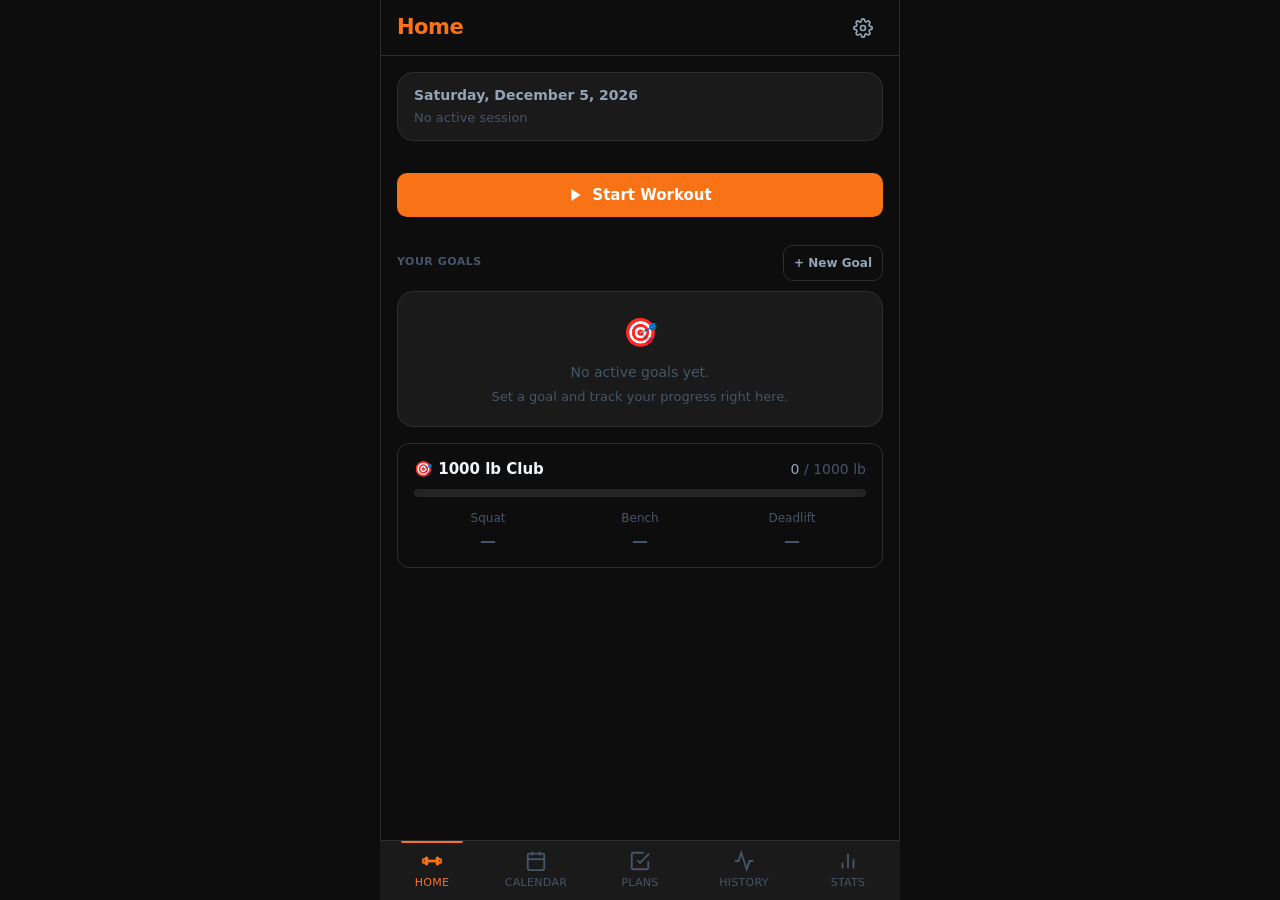
<file: index.html>
<!DOCTYPE html>
<html lang="en">
<head>
  <meta charset="UTF-8">
  <meta name="viewport" content="width=device-width, initial-scale=1.0, viewport-fit=cover">
  <meta name="theme-color" content="#0d0d0d">
  <meta name="mobile-web-app-capable" content="yes">
  <meta name="apple-mobile-web-app-capable" content="yes">
  <meta name="apple-mobile-web-app-status-bar-style" content="black-translucent">
  <meta name="apple-mobile-web-app-title" content="WorkTrack">
  <meta name="description" content="Workout tracking app — log sessions, follow plans, track progress">
  <link rel="manifest" href="manifest.json">
  <title>WorkTrack</title>
  <link rel="stylesheet" href="css/main.css">
</head>
<body>

  <!-- ═══════════════════════════════════════════════════════
       App Shell
  ════════════════════════════════════════════════════════ -->
  <div id="app">

    <!-- Header -->
    <header id="app-header">
      <div class="header-inner">
        <h1 class="app-title">WorkTrack</h1>
        <div class="header-actions">
          <!-- Active plan indicator -->
          <span id="plan-indicator" class="header-badge hidden"></span>
          <!-- Settings button -->
          <button id="settings-btn" class="icon-btn" aria-label="Settings">
            <svg width="20" height="20" viewBox="0 0 24 24" fill="none" stroke="currentColor" stroke-width="2">
              <circle cx="12" cy="12" r="3"/>
              <path d="M19.4 15a1.65 1.65 0 00.33 1.82l.06.06a2 2 0 010 2.83 2 2 0 01-2.83 0l-.06-.06a1.65 1.65 0 00-1.82-.33 1.65 1.65 0 00-1 1.51V21a2 2 0 01-4 0v-.09A1.65 1.65 0 009 19.4a1.65 1.65 0 00-1.82.33l-.06.06a2 2 0 01-2.83-2.83l.06-.06A1.65 1.65 0 004.68 15a1.65 1.65 0 00-1.51-1H3a2 2 0 010-4h.09A1.65 1.65 0 004.6 9a1.65 1.65 0 00-.33-1.82l-.06-.06a2 2 0 012.83-2.83l.06.06A1.65 1.65 0 009 4.68a1.65 1.65 0 001-1.51V3a2 2 0 014 0v.09a1.65 1.65 0 001 1.51 1.65 1.65 0 001.82-.33l.06-.06a2 2 0 012.83 2.83l-.06.06A1.65 1.65 0 0019.4 9a1.65 1.65 0 001.51 1H21a2 2 0 010 4h-.09a1.65 1.65 0 00-1.51 1z"/>
            </svg>
          </button>
        </div>
      </div>
    </header>

    <!-- Main view container — components render here -->
    <main id="view-container" role="main" aria-live="polite"></main>

    <!-- Bottom navigation -->
    <nav id="bottom-nav" role="navigation" aria-label="Main navigation">

      <a href="#log" class="nav-item" data-view="log" aria-label="Log workout" aria-current="page">
        <svg class="nav-icon" viewBox="0 0 24 24" fill="none" stroke="currentColor" stroke-width="2">
          <!-- Dumbbell icon -->
          <rect x="2" y="10" width="4" height="4" rx="1"/>
          <rect x="18" y="10" width="4" height="4" rx="1"/>
          <line x1="6" y1="12" x2="18" y2="12" stroke-width="3"/>
          <rect x="5" y="8" width="2" height="8" rx="1"/>
          <rect x="17" y="8" width="2" height="8" rx="1"/>
        </svg>
        <span class="nav-label">Home</span>
      </a>

      <a href="#calendar" class="nav-item" data-view="calendar" aria-label="Calendar" aria-current="false">
        <svg class="nav-icon" viewBox="0 0 24 24" fill="none" stroke="currentColor" stroke-width="2">
          <rect x="3" y="4" width="18" height="18" rx="2" ry="2"/>
          <line x1="16" y1="2" x2="16" y2="6"/>
          <line x1="8"  y1="2" x2="8"  y2="6"/>
          <line x1="3"  y1="10" x2="21" y2="10"/>
        </svg>
        <span class="nav-label">Calendar</span>
      </a>

      <a href="#plans" class="nav-item" data-view="plans" aria-label="Plans" aria-current="false">
        <svg class="nav-icon" viewBox="0 0 24 24" fill="none" stroke="currentColor" stroke-width="2">
          <path d="M9 11l3 3L22 4"/>
          <path d="M21 12v7a2 2 0 01-2 2H5a2 2 0 01-2-2V5a2 2 0 012-2h11"/>
        </svg>
        <span class="nav-label">Plans</span>
      </a>

      <a href="#history" class="nav-item" data-view="history" aria-label="History" aria-current="false">
        <svg class="nav-icon" viewBox="0 0 24 24" fill="none" stroke="currentColor" stroke-width="2">
          <polyline points="22 12 18 12 15 21 9 3 6 12 2 12"/>
        </svg>
        <span class="nav-label">History</span>
      </a>

      <a href="#stats" class="nav-item" data-view="stats" aria-label="Stats" aria-current="false">
        <svg class="nav-icon" viewBox="0 0 24 24" fill="none" stroke="currentColor" stroke-width="2">
          <line x1="18" y1="20" x2="18" y2="10"/>
          <line x1="12" y1="20" x2="12" y2="4"/>
          <line x1="6"  y1="20" x2="6"  y2="14"/>
        </svg>
        <span class="nav-label">Stats</span>
      </a>

    </nav>

  </div><!-- /#app -->


  <!-- ═══════════════════════════════════════════════════════
       Rest Timer Bar (fixed, shared across views)
  ════════════════════════════════════════════════════════ -->
  <div class="rest-timer-bar hidden" id="rest-timer-bar">
    <div>
      <div style="font-size:0.6875rem;font-weight:700;text-transform:uppercase;letter-spacing:0.5px;color:var(--text-muted);">Rest</div>
      <div class="rest-timer-display" id="rest-display">1:30</div>
    </div>
    <div class="rest-timer-progress">
      <div class="rest-timer-fill" id="rest-fill" style="width:100%"></div>
    </div>
    <button class="btn btn-sm btn-secondary" id="skip-rest-btn">Skip</button>
  </div>


  <!-- ═══════════════════════════════════════════════════════
       Toast notifications
  ════════════════════════════════════════════════════════ -->
  <div id="toast-container" aria-live="polite" aria-atomic="true"></div>


  <!-- ═══════════════════════════════════════════════════════
       Modal (bottom sheet on mobile)
  ════════════════════════════════════════════════════════ -->
  <div id="modal-overlay" class="hidden" role="dialog" aria-modal="true">
    <div id="modal-container" class="hidden"></div>
  </div>


  <!-- ═══════════════════════════════════════════════════════
       Settings Drawer
  ════════════════════════════════════════════════════════ -->
  <div id="drawer-backdrop" class="drawer-backdrop hidden"></div>

  <aside id="settings-drawer" class="drawer hidden" role="complementary" aria-label="Settings">
    <div class="drawer-header">
      <h2>Settings</h2>
      <button class="icon-btn" id="close-settings-btn" aria-label="Close settings">✕</button>
    </div>
    <div class="drawer-content">

      <!-- ── About Me ──────────────────────────────────── -->
      <section class="settings-section" id="about-me-section">
        <h3>About Me</h3>

        <!-- Height -->
        <div style="margin-bottom:16px;">
          <div style="display:flex;justify-content:space-between;align-items:center;margin-bottom:8px;">
            <span class="settings-hint" style="margin:0;">Height</span>
            <div class="toggle-group" style="gap:4px;">
              <button class="toggle-btn active" data-height-unit="imperial">ft / in</button>
              <button class="toggle-btn"        data-height-unit="metric">cm</button>
            </div>
          </div>
          <div id="height-imperial-row" style="display:flex;align-items:center;gap:8px;">
            <input class="form-input" type="number" id="profile-height-ft"
              min="3" max="8" step="1" inputmode="numeric" placeholder="5"
              style="width:64px;">
            <span class="settings-hint" style="margin:0;">ft</span>
            <input class="form-input" type="number" id="profile-height-in"
              min="0" max="11" step="1" inputmode="numeric" placeholder="10"
              style="width:64px;">
            <span class="settings-hint" style="margin:0;">in</span>
          </div>
          <div id="height-metric-row" style="display:none;align-items:center;gap:8px;">
            <input class="form-input" type="number" id="profile-height-cm"
              min="100" max="250" step="1" inputmode="numeric" placeholder="178"
              style="width:90px;">
            <span class="settings-hint" style="margin:0;">cm</span>
          </div>
        </div>

        <!-- Current Injuries -->
        <div>
          <p class="settings-hint" style="margin-bottom:8px;">
            Current Injuries — tap a muscle to mark it injured and block it from your workouts
          </p>
          <div id="profile-injuries" class="injury-checkbox-grid">
            <!-- populated dynamically on drawer open -->
          </div>
        </div>
      </section>

      <section class="settings-section">
        <h3>Theme</h3>
        <div class="toggle-group">
          <button class="toggle-btn active" data-theme-toggle="dark">Dark</button>
          <button class="toggle-btn" data-theme-toggle="light">Light</button>
        </div>
      </section>

      <section class="settings-section">
        <h3>Weight Unit</h3>
        <div class="toggle-group">
          <button class="toggle-btn active" data-unit="lbs">lbs</button>
          <button class="toggle-btn" data-unit="kg">kg</button>
        </div>
      </section>

      <section class="settings-section">
        <h3>Week Start</h3>
        <div class="toggle-group">
          <button class="toggle-btn" data-weekstart="0">Sunday</button>
          <button class="toggle-btn active" data-weekstart="1">Monday</button>
        </div>
      </section>

      <section class="settings-section">
        <h3>Default Rest Timer</h3>
        <div style="display:flex;gap:8px;flex-wrap:wrap;">
          <button class="toggle-btn" data-rest="45">45s</button>
          <button class="toggle-btn active" data-rest="90">90s</button>
          <button class="toggle-btn" data-rest="120">2min</button>
          <button class="toggle-btn" data-rest="180">3min</button>
          <button class="toggle-btn" data-rest="300">5min</button>
        </div>
        <p class="settings-hint" style="margin-top:6px;">Plans override this with their own recommended rest times.</p>
      </section>

      <!-- ── My Exercises ─────────────────────────────────── -->
      <section class="settings-section">
        <h3>My Exercises</h3>
        <p class="settings-hint" style="margin-bottom:10px;">Custom exercises you've created. Built-in exercises cannot be removed.</p>
        <div id="custom-exercises-list">
          <!-- populated dynamically on drawer open -->
        </div>
        <button class="btn btn-secondary btn-sm" id="add-custom-ex-settings-btn" style="margin-top:10px;">
          + Add Exercise
        </button>
      </section>

      <section class="settings-section">
        <h3>Data</h3>
        <p class="settings-hint" id="storage-usage">Loading…</p>
        <div style="display:flex;gap:8px;flex-wrap:wrap;">
          <button class="btn btn-danger btn-sm" id="clear-data-btn">Clear All Data</button>
        </div>
      </section>

      <section class="settings-section">
        <h3>About</h3>
        <p class="settings-hint">WorkTrack v0.1.0 — All data stored locally on this device. Export from History to back up.</p>
      </section>

    </div>
  </aside>


  <!-- ═══════════════════════════════════════════════════════
       Scripts — load order matters (see CLAUDE.md)
  ════════════════════════════════════════════════════════ -->
  <script src="js/storage.js" defer></script>
  <script src="js/data/exercises.js" defer></script>
  <script src="js/data/workout-plans.js" defer></script>
  <script src="js/components/drag-drop.js" defer></script>
  <script src="js/components/muscle-status.js" defer></script>
  <script src="js/components/workout-logger.js" defer></script>
  <script src="js/components/calendar.js" defer></script>
  <script src="js/components/plan-builder.js" defer></script>
  <script src="js/components/history.js" defer></script>
  <script src="js/components/goals.js" defer></script>
  <script src="js/components/stats.js" defer></script>
  <script src="js/app.js" defer></script>

</body>
</html>
</file>
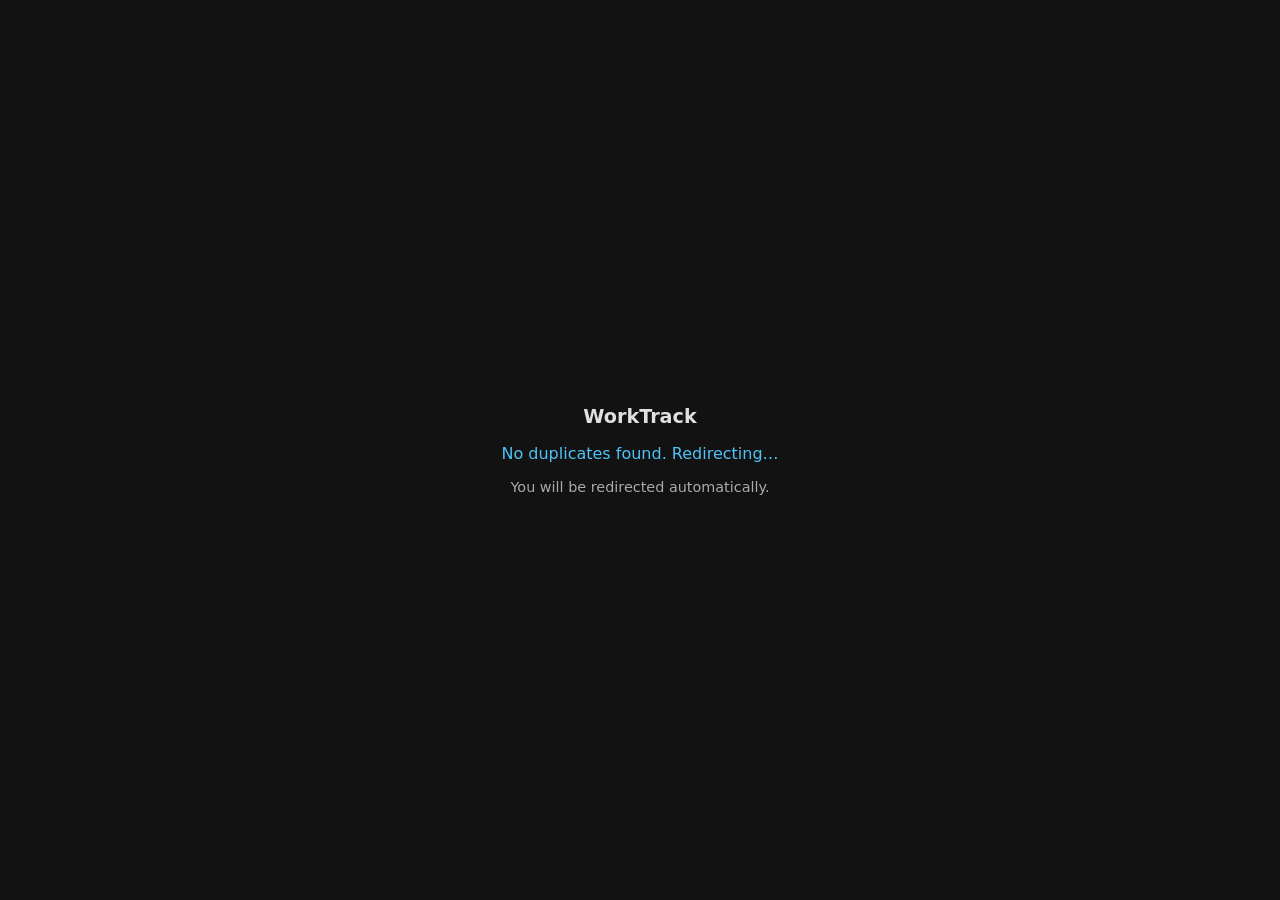
<file: cleanup-exercises.html>
<!DOCTYPE html>
<html lang="en">
<head>
  <meta charset="UTF-8">
  <meta name="viewport" content="width=device-width, initial-scale=1.0">
  <title>Cleaning up exercises…</title>
  <style>
    body {
      background: #121212;
      color: #e0e0e0;
      font-family: system-ui, sans-serif;
      display: flex;
      flex-direction: column;
      align-items: center;
      justify-content: center;
      min-height: 100vh;
      margin: 0;
      gap: 16px;
    }
    h2 { margin: 0; font-size: 1.2rem; }
    p  { margin: 0; color: #aaa; font-size: 0.9rem; text-align: center; }
    .status { font-size: 1rem; color: #4fc3f7; }
  </style>
</head>
<body>
  <h2>WorkTrack</h2>
  <p class="status" id="msg">Cleaning up duplicate exercises…</p>
  <p>You will be redirected automatically.</p>

  <script>
  (function () {
    const KEY = 'wt_customExercises';
    let exercises = [];
    try { exercises = JSON.parse(localStorage.getItem(KEY) || '[]'); } catch (e) {}

    const before = exercises.length;

    // Remove any "Forearm Roll" variants that aren't exactly "Forearm Rolls"
    // then deduplicate remaining by normalised name
    const PREFER = { 'forearm roll': 'Forearm Rolls' }; // rename singular → plural

    // First pass: rename unwanted variants to the preferred name
    for (const ex of exercises) {
      const norm = ex.name.trim().toLowerCase();
      if (PREFER[norm]) ex.name = PREFER[norm];
    }

    // Second pass: deduplicate by normalised name, keeping first occurrence
    const seen = new Map();
    const deduped = [];
    for (const ex of exercises) {
      const key = ex.name.trim().toLowerCase();
      if (!seen.has(key)) {
        seen.set(key, true);
        deduped.push(ex);
      }
    }

    const removed = before - deduped.length;
    localStorage.setItem(KEY, JSON.stringify(deduped));

    const msg = document.getElementById('msg');
    msg.textContent = removed > 0
      ? `Removed ${removed} duplicate exercise${removed > 1 ? 's' : ''}. Redirecting…`
      : `No duplicates found. Redirecting…`;

    setTimeout(() => { window.location.href = './index.html'; }, 1800);
  })();
  </script>
</body>
</html>
</file>
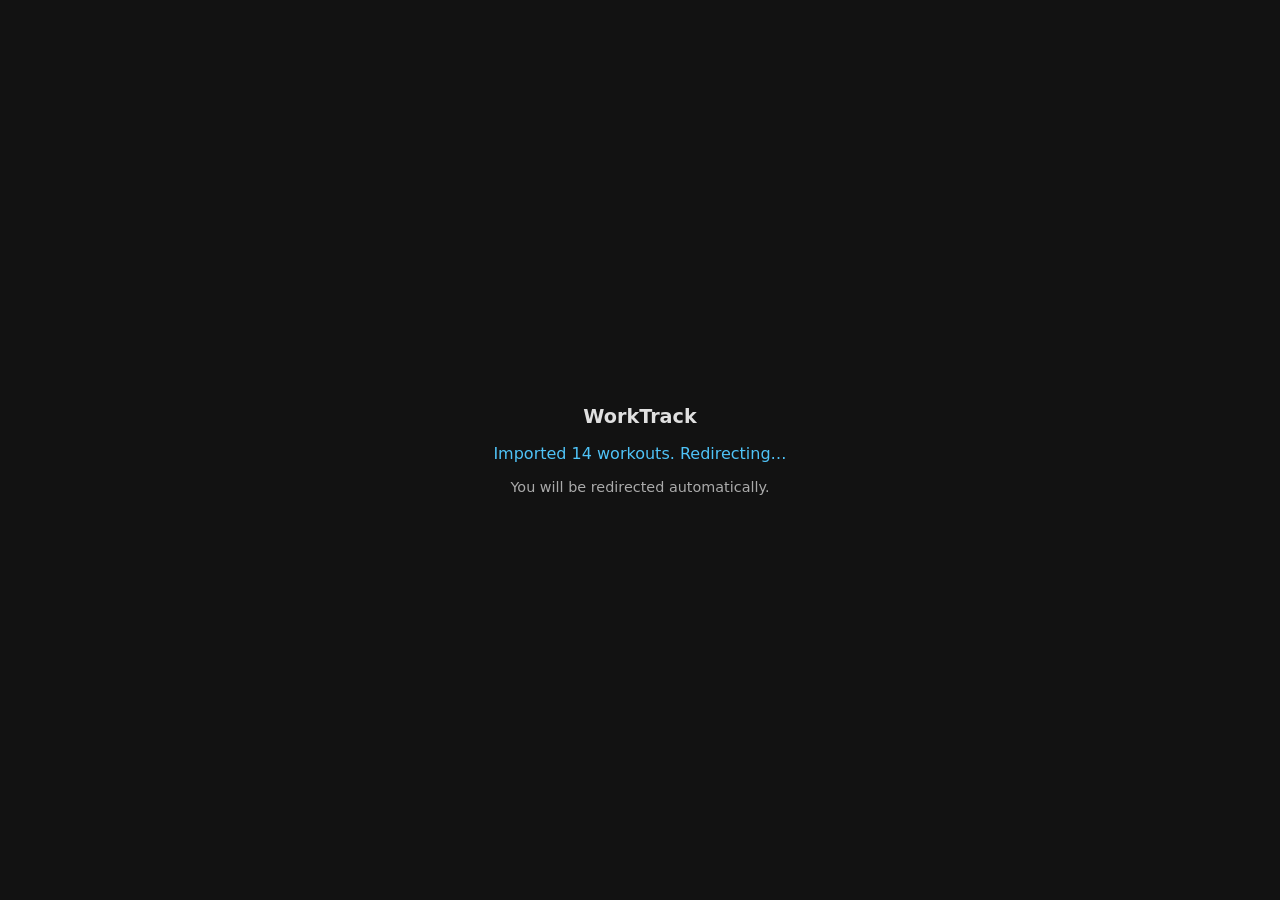
<file: import-workouts.html>
<!DOCTYPE html>
<html lang="en">
<head>
  <meta charset="UTF-8">
  <meta name="viewport" content="width=device-width, initial-scale=1.0">
  <title>Importing Workouts…</title>
  <style>
    body {
      background: #121212;
      color: #e0e0e0;
      font-family: system-ui, sans-serif;
      display: flex;
      flex-direction: column;
      align-items: center;
      justify-content: center;
      min-height: 100vh;
      margin: 0;
      gap: 16px;
    }
    h2 { margin: 0; font-size: 1.2rem; }
    p  { margin: 0; color: #aaa; font-size: 0.9rem; text-align: center; }
    .status { font-size: 1rem; color: #4fc3f7; }
  </style>
</head>
<body>
  <h2>WorkTrack</h2>
  <p class="status" id="msg">Importing workout history…</p>
  <p>You will be redirected automatically.</p>

  <script>
  (function () {
    // ── helpers ──────────────────────────────────────────────────────────
    function uuid() {
      return 'xxxxxxxx-xxxx-4xxx-yxxx-xxxxxxxxxxxx'.replace(/[xy]/g, c => {
        const r = Math.random() * 16 | 0;
        return (c === 'x' ? r : (r & 0x3 | 0x8)).toString(16);
      });
    }

    function makeSets(count, reps, weight) {
      return Array.from({ length: count }, (_, i) => ({
        setNumber: i + 1,
        reps,
        weight,
        notes: '',
        done: true,
      }));
    }

    function makeExercise(id, name, muscleGroups, isBodyweight, sets) {
      return { id, name, muscleGroups, isBodyweight, sets };
    }

    // ── historical sessions parsed from 2026 Workouts - 5x5.pdf ─────────
    const SESSIONS = [
      {
        date: '2026-03-07', startTime: '07:00', endTime: '08:00', notes: '',
        exercises: [
          makeExercise('ex_squat',       'Squat',                ['quads','hamstrings','glutes'],          false, makeSets(5,5,70)),
          makeExercise('ex_ohp',         'Overhead Press (OHP)', ['shoulders','front-delts','triceps'],    false, makeSets(5,5,65)),
          makeExercise('ex_deadlift',    'Deadlift',             ['back','hamstrings','glutes','traps'],   false, makeSets(5,5,65)),
        ],
      },
      {
        date: '2026-03-09', startTime: '07:00', endTime: '08:00', notes: '',
        exercises: [
          makeExercise('ex_squat',       'Squat',       ['quads','hamstrings','glutes'],        false, makeSets(5,5,75)),
          makeExercise('ex_barbell_row', 'Barbell Row', ['back','lats','biceps'],               false, makeSets(5,5,65)),
          makeExercise('ex_bench_press', 'Bench Press', ['chest','front-delts','triceps'],      false, makeSets(5,5,135)),
        ],
      },
      {
        date: '2026-03-13', startTime: '07:00', endTime: '08:00', notes: '',
        exercises: [
          makeExercise('ex_squat',        'Squat',                ['quads','hamstrings','glutes'],          false, makeSets(5,5,80)),
          makeExercise('ex_ohp',          'Overhead Press (OHP)', ['shoulders','front-delts','triceps'],    false, makeSets(5,5,70)),
          makeExercise('ex_deadlift',     'Deadlift',             ['back','hamstrings','glutes','traps'],   false, makeSets(5,5,70)),
          makeExercise('ex_barbell_curl', 'Barbell Curl',         ['biceps'],                              false, makeSets(3,10,50)),
        ],
      },
      {
        date: '2026-03-15', startTime: '07:00', endTime: '08:00', notes: '',
        exercises: [
          makeExercise('ex_squat',       'Squat',       ['quads','hamstrings','glutes'],        false, makeSets(5,5,85)),
          makeExercise('ex_barbell_row', 'Barbell Row', ['back','lats','biceps'],               false, makeSets(5,5,70)),
          makeExercise('ex_bench_press', 'Bench Press', ['chest','front-delts','triceps'],      false, makeSets(5,5,140)),
        ],
      },
      {
        date: '2026-03-17', startTime: '07:00', endTime: '08:00', notes: '',
        exercises: [
          makeExercise('ex_squat',    'Squat',                ['quads','hamstrings','glutes'],          false, makeSets(5,5,100)),
          makeExercise('ex_ohp',      'Overhead Press (OHP)', ['shoulders','front-delts','triceps'],    false, makeSets(5,5,75)),
          makeExercise('ex_deadlift', 'Deadlift',             ['back','hamstrings','glutes','traps'],   false, makeSets(5,5,100)),
        ],
      },
      {
        date: '2026-03-19', startTime: '07:00', endTime: '08:00', notes: '',
        exercises: [
          makeExercise('ex_squat',       'Squat',       ['quads','hamstrings','glutes'],        false, makeSets(5,5,110)),
          makeExercise('ex_barbell_row', 'Barbell Row', ['back','lats','biceps'],               false, makeSets(5,5,80)),
          makeExercise('ex_bench_press', 'Bench Press', ['chest','front-delts','triceps'],      false, makeSets(5,5,150)),
        ],
      },
      {
        date: '2026-03-21', startTime: '07:00', endTime: '08:00',
        notes: 'Lower back uncomfortable after golf the day before.',
        exercises: [
          makeExercise('ex_squat',    'Squat',                ['quads','hamstrings','glutes'],          false, makeSets(5,5,115)),
          makeExercise('ex_ohp',      'Overhead Press (OHP)', ['shoulders','front-delts','triceps'],    false, makeSets(5,5,80)),
          makeExercise('ex_deadlift', 'Deadlift',             ['back','hamstrings','glutes','traps'],   false, makeSets(5,5,115)),
        ],
      },
      {
        date: '2026-03-23', startTime: '07:00', endTime: '08:00', notes: '',
        exercises: [
          makeExercise('ex_squat',       'Squat',       ['quads','hamstrings','glutes'],        false, makeSets(5,5,120)),
          makeExercise('ex_barbell_row', 'Barbell Row', ['back','lats','biceps'],               false, makeSets(5,5,90)),
          makeExercise('ex_bench_press', 'Bench Press', ['chest','front-delts','triceps'],      false, makeSets(5,5,155)),
        ],
      },
      {
        date: '2026-03-30', startTime: '07:00', endTime: '08:00', notes: '',
        exercises: [
          makeExercise('ex_squat',    'Squat',                ['quads','hamstrings','glutes'],          false, makeSets(5,5,125)),
          makeExercise('ex_ohp',      'Overhead Press (OHP)', ['shoulders','front-delts','triceps'],    false, makeSets(5,5,85)),
          makeExercise('ex_deadlift', 'Deadlift',             ['back','hamstrings','glutes','traps'],   false, makeSets(5,5,115)),
        ],
      },
      {
        date: '2026-04-01', startTime: '07:00', endTime: '08:00', notes: '',
        exercises: [
          makeExercise('ex_squat',       'Squat',       ['quads','hamstrings','glutes'],        false, makeSets(5,5,130)),
          makeExercise('ex_barbell_row', 'Barbell Row', ['back','lats','biceps'],               false, makeSets(5,5,95)),
          makeExercise('ex_bench_press', 'Bench Press', ['chest','front-delts','triceps'],      false, makeSets(5,5,160)),
        ],
      },
      {
        date: '2026-04-07', startTime: '07:00', endTime: '08:00',
        notes: 'Knee issues from hiking.',
        exercises: [
          makeExercise('ex_squat',    'Squat',                ['quads','hamstrings','glutes'],          false, makeSets(5,5,135)),
          makeExercise('ex_ohp',      'Overhead Press (OHP)', ['shoulders','front-delts','triceps'],    false, makeSets(5,5,90)),
          makeExercise('ex_deadlift', 'Deadlift',             ['back','hamstrings','glutes','traps'],   false, makeSets(5,5,120)),
        ],
      },
      {
        date: '2026-04-12', startTime: '07:00', endTime: '08:00', notes: '',
        exercises: [
          makeExercise('ex_squat',       'Squat',       ['quads','hamstrings','glutes'],        false, makeSets(5,5,135)),
          makeExercise('ex_barbell_row', 'Barbell Row', ['back','lats','biceps'],               false, makeSets(5,5,100)),
          makeExercise('ex_bench_press', 'Bench Press', ['chest','front-delts','triceps'],      false, makeSets(5,5,165)),
        ],
      },
      {
        date: '2026-04-14', startTime: '07:00', endTime: '08:00',
        notes: 'Knee issue still.',
        exercises: [
          makeExercise('ex_squat',    'Squat',                ['quads','hamstrings','glutes'],          false, makeSets(5,5,135)),
          makeExercise('ex_ohp',      'Overhead Press (OHP)', ['shoulders','front-delts','triceps'],    false, makeSets(5,5,95)),
          makeExercise('ex_deadlift', 'Deadlift',             ['back','hamstrings','glutes','traps'],   false, makeSets(5,5,120)),
        ],
      },
      {
        date: '2026-04-19', startTime: '07:00', endTime: '08:00', notes: '',
        exercises: [
          makeExercise('ex_ohp',          'Overhead Press (OHP)', ['shoulders','front-delts','triceps'],  false, makeSets(3,10,75)),
          makeExercise('ex_shrug',        'Barbell Shrug',        ['traps'],                              false, [
            { setNumber: 1, reps: 10, weight: 35, notes: '', done: true },
            { setNumber: 2, reps: 10, weight: 40, notes: '', done: true },
            { setNumber: 3, reps: 10, weight: 45, notes: '', done: true },
          ]),
          makeExercise('ex_upright_row',  'Upright Row',          ['shoulders','traps'],                  false, makeSets(3,10,75)),
          makeExercise('ex_bench_press',  'Bench Press',          ['chest','front-delts','triceps'],      false, makeSets(3,10,135)),
          makeExercise('ex_incline_bench','Incline Bench Press',  ['chest','front-delts','triceps'],      false, makeSets(3,10,90)),
          makeExercise('ex_db_fly',       'Dumbbell Fly',         ['chest'],                              false, makeSets(3,10,30)),
        ],
      },
    ];

    // ── write to localStorage ─────────────────────────────────────────────
    const KEY_LOGS = 'wt_workoutLogs';
    const KEY_SETTINGS = 'wt_settings';

    // load existing logs to avoid duplicates
    let existing = [];
    try { existing = JSON.parse(localStorage.getItem(KEY_LOGS) || '[]'); } catch (e) {}

    const existingDates = new Set(existing.map(w => w.date));
    let imported = 0;
    let skipped = 0;

    for (const s of SESSIONS) {
      if (existingDates.has(s.date)) {
        skipped++;
        continue;
      }
      existing.push({
        id: uuid(),
        date: s.date,
        startTime: s.startTime,
        endTime: s.endTime,
        exercises: s.exercises,
        notes: s.notes,
        planRef: null,
      });
      imported++;
    }

    // sort ascending
    existing.sort((a, b) => a.date.localeCompare(b.date));
    localStorage.setItem(KEY_LOGS, JSON.stringify(existing));

    // ── update PRs in wt_records ──────────────────────────────────────────
    // Shape: { [exerciseId]: { exerciseId, exerciseName, maxWeight, reps, date, logId } }
    const KEY_RECORDS = 'wt_records';
    let records = {};
    try { records = JSON.parse(localStorage.getItem(KEY_RECORDS) || '{}'); } catch (e) {}

    for (const s of SESSIONS) {
      for (const ex of s.exercises) {
        for (const set of ex.sets) {
          if (set.weight == null || !set.reps) continue;
          const existing = records[ex.id];
          if (!existing || set.weight > existing.maxWeight) {
            records[ex.id] = {
              exerciseId:   ex.id,
              exerciseName: ex.name,
              maxWeight:    set.weight,
              reps:         set.reps,
              date:         s.date,
              logId:        null,
            };
          }
        }
      }
    }

    // Known actual 1RM: bench press max was 200 lb
    if (!records['ex_bench_press'] || records['ex_bench_press'].maxWeight < 200) {
      records['ex_bench_press'] = {
        exerciseId: 'ex_bench_press', exerciseName: 'Bench Press',
        maxWeight: 200, reps: 1, date: '2026-04-19', logId: null,
      };
    }

    localStorage.setItem(KEY_RECORDS, JSON.stringify(records));

    // ── done ──────────────────────────────────────────────────────────────
    const msg = document.getElementById('msg');
    if (imported > 0) {
      msg.textContent = `Imported ${imported} workout${imported > 1 ? 's' : ''}${skipped ? ` (${skipped} already existed)` : ''}. Redirecting…`;
    } else {
      msg.textContent = `All ${skipped} workouts already imported. Redirecting…`;
    }

    setTimeout(() => { window.location.href = './index.html'; }, 1800);
  })();
  </script>
</body>
</html>
</file>
<file: css/main.css>
/* ============================================================
   WorkTrack — main.css
   Sections:
     1. CSS Variables & Reset
     2. Typography
     3. App Shell & Layout
     4. Bottom Navigation
     5. Cards & Panels
     6. Buttons
     7. Form Elements
     8. Workout Logger
     9. Calendar
    10. Plan Builder
    11. History
    12. Settings Drawer
    13. Modal
    14. Toast Notifications
    15. Drag & Drop
    16. Utilities & Animations
   ============================================================ */

/* ── 1. CSS Variables & Reset ────────────────────────────── */
:root {
  /* Backgrounds */
  --bg-page:     #0d0d0d;
  --bg-surface:  #1a1a1a;
  --bg-elevated: #242424;
  --bg-input:    #2a2a2a;
  --bg-hover:    #303030;

  /* Accent colors */
  --accent:        #f97316;   /* orange — primary CTA */
  --accent-hover:  #fb923c;
  --accent-dim:    rgba(249, 115, 22, 0.15);
  --success:       #22c55e;
  --success-dim:   rgba(34, 197, 94, 0.15);
  --danger:        #ef4444;
  --danger-dim:    rgba(239, 68, 68, 0.15);
  --info:          #3b82f6;
  --info-dim:      rgba(59, 130, 246, 0.15);
  --warning:       #eab308;
  --warning-dim:   rgba(234, 179, 8, 0.15);

  /* Text */
  --text-primary:   #f1f5f9;
  --text-secondary: #94a3b8;
  --text-muted:     #475569;
  --text-on-accent: #ffffff;

  /* Borders */
  --border:        #2e2e2e;
  --border-focus:  #f97316;

  /* Layout */
  --header-height:  56px;
  --nav-height:     60px;
  --safe-bottom:    env(safe-area-inset-bottom, 0px);
  --max-width:      520px;

  /* Border radius */
  --radius-sm:   6px;
  --radius-md:   10px;
  --radius-lg:   16px;
  --radius-xl:   24px;
  --radius-full: 9999px;

  /* Spacing */
  --sp-1: 4px;
  --sp-2: 8px;
  --sp-3: 12px;
  --sp-4: 16px;
  --sp-5: 20px;
  --sp-6: 24px;
  --sp-8: 32px;

  /* Transitions */
  --t-fast: 120ms ease;
  --t-base: 220ms ease;
  --t-slow: 380ms ease;

  /* Z-index */
  --z-base:    0;
  --z-raised:  10;
  --z-nav:     50;
  --z-drawer:  100;
  --z-modal:   200;
  --z-toast:   300;
  --z-drag:    9999;

  /* Typography */
  --font: -apple-system, 'Segoe UI', system-ui, sans-serif;
  --font-mono: 'JetBrains Mono', 'Fira Code', monospace;
}

*, *::before, *::after {
  box-sizing: border-box;
  margin: 0;
  padding: 0;
  -webkit-tap-highlight-color: transparent;
}

html {
  font-size: 16px;
  -webkit-text-size-adjust: 100%;
}

body {
  font-family: var(--font);
  background: var(--bg-page);
  color: var(--text-primary);
  line-height: 1.5;
  overscroll-behavior: none;
  -webkit-font-smoothing: antialiased;
}

/* ── 2. Typography ───────────────────────────────────────── */
h1 { font-size: 1.5rem;  font-weight: 700; line-height: 1.2; }
h2 { font-size: 1.25rem; font-weight: 600; line-height: 1.3; }
h3 { font-size: 1.0625rem; font-weight: 600; }
h4 { font-size: 0.9375rem; font-weight: 600; }

p    { color: var(--text-secondary); font-size: 0.9375rem; }
small{ font-size: 0.8125rem; color: var(--text-muted); }

.text-accent   { color: var(--accent); }
.text-success  { color: var(--success); }
.text-danger   { color: var(--danger); }
.text-muted    { color: var(--text-muted); }
.text-secondary{ color: var(--text-secondary); }

/* ── 3. App Shell & Layout ───────────────────────────────── */
#app {
  display: flex;
  flex-direction: column;
  height: 100dvh;
  max-width: var(--max-width);
  margin: 0 auto;
  background: var(--bg-page);
  position: relative;
  overflow: hidden;
}

#app-header {
  position: sticky;
  top: 0;
  z-index: var(--z-raised);
  background: var(--bg-page);
  border-bottom: 1px solid var(--border);
  height: var(--header-height);
  flex-shrink: 0;
}

.header-inner {
  display: flex;
  align-items: center;
  justify-content: space-between;
  height: 100%;
  padding: 0 var(--sp-4);
}

.app-title {
  font-size: 1.3125rem;
  font-weight: 800;
  color: var(--accent);
  letter-spacing: -0.5px;
}

.header-actions {
  display: flex;
  gap: var(--sp-2);
  align-items: center;
}

.header-badge {
  font-size: 0.75rem;
  background: var(--accent-dim);
  color: var(--accent);
  border: 1px solid var(--accent);
  border-radius: var(--radius-full);
  padding: 2px 8px;
  font-weight: 600;
}

#view-container {
  flex: 1;
  overflow-y: auto;
  overflow-x: hidden;
  -webkit-overflow-scrolling: touch;
  scroll-behavior: smooth;
  padding-bottom: calc(var(--nav-height) + var(--safe-bottom) + var(--sp-4));
}

/* ── 4. Bottom Navigation ────────────────────────────────── */
#bottom-nav {
  position: fixed;
  bottom: 0;
  left: 50%;
  transform: translateX(-50%);
  width: 100%;
  max-width: var(--max-width);
  height: calc(var(--nav-height) + var(--safe-bottom));
  padding-bottom: var(--safe-bottom);
  background: var(--bg-surface);
  border-top: 1px solid var(--border);
  display: flex;
  align-items: stretch;
  z-index: var(--z-nav);
}

.nav-item {
  flex: 1;
  display: flex;
  flex-direction: column;
  align-items: center;
  justify-content: center;
  gap: 3px;
  text-decoration: none;
  color: var(--text-muted);
  font-size: 0.6875rem;
  font-weight: 500;
  letter-spacing: 0.3px;
  transition: color var(--t-fast);
  padding: var(--sp-2) var(--sp-1);
  position: relative;
}

.nav-item[aria-current="page"] {
  color: var(--accent);
}

.nav-item[aria-current="page"]::before {
  content: '';
  position: absolute;
  top: 0;
  left: 20%;
  right: 20%;
  height: 2px;
  background: var(--accent);
  border-radius: 0 0 var(--radius-sm) var(--radius-sm);
}

.nav-icon {
  width: 22px;
  height: 22px;
}

.nav-label { text-transform: uppercase; }

/* ── 5. Cards & Panels ───────────────────────────────────── */
.card {
  background: var(--bg-surface);
  border: 1px solid var(--border);
  border-radius: var(--radius-lg);
  overflow: hidden;
}

.card-header {
  display: flex;
  align-items: center;
  justify-content: space-between;
  padding: var(--sp-4);
  border-bottom: 1px solid var(--border);
}

.card-title {
  font-size: 1rem;
  font-weight: 600;
  display: flex;
  align-items: center;
  gap: var(--sp-2);
}

.card-body {
  padding: var(--sp-4);
}

.section-label {
  font-size: 0.6875rem;
  font-weight: 700;
  letter-spacing: 1px;
  text-transform: uppercase;
  color: var(--text-muted);
  padding: var(--sp-5) var(--sp-4) var(--sp-2);
}

/* ── 6. Buttons ──────────────────────────────────────────── */
.btn {
  display: inline-flex;
  align-items: center;
  justify-content: center;
  gap: var(--sp-2);
  padding: 0 var(--sp-5);
  height: 44px;
  border: none;
  border-radius: var(--radius-md);
  font-family: var(--font);
  font-size: 0.9375rem;
  font-weight: 600;
  cursor: pointer;
  transition: background var(--t-fast), transform var(--t-fast), opacity var(--t-fast);
  text-decoration: none;
  white-space: nowrap;
  user-select: none;
  -webkit-user-select: none;
}

.btn:active { transform: scale(0.97); }
.btn:disabled { opacity: 0.45; pointer-events: none; }

.btn-primary {
  background: var(--accent);
  color: var(--text-on-accent);
}
.btn-primary:hover { background: var(--accent-hover); }

.btn-secondary {
  background: var(--bg-elevated);
  color: var(--text-primary);
  border: 1px solid var(--border);
}
.btn-secondary:hover { background: var(--bg-hover); }

.btn-success {
  background: var(--success);
  color: #000;
}

.btn-danger {
  background: var(--danger-dim);
  color: var(--danger);
  border: 1px solid var(--danger);
}
.btn-danger:hover { background: var(--danger); color: #fff; }

.btn-ghost {
  background: transparent;
  color: var(--text-secondary);
  border: 1px solid var(--border);
}
.btn-ghost:hover { background: var(--bg-elevated); }

.btn-sm {
  height: 36px;
  padding: 0 var(--sp-4);
  font-size: 0.875rem;
}

.btn-xs {
  height: 28px;
  padding: 0 var(--sp-3);
  font-size: 0.8125rem;
  border-radius: var(--radius-sm);
}

.btn-block { width: 100%; }

.btn-icon {
  width: 44px;
  height: 44px;
  padding: 0;
  border-radius: var(--radius-md);
}

.icon-btn {
  display: inline-flex;
  align-items: center;
  justify-content: center;
  width: 40px;
  height: 40px;
  background: transparent;
  border: none;
  border-radius: var(--radius-md);
  color: var(--text-secondary);
  cursor: pointer;
  transition: background var(--t-fast), color var(--t-fast);
  font-size: 1.1rem;
}
.icon-btn:hover { background: var(--bg-elevated); color: var(--text-primary); }
.icon-btn:active { transform: scale(0.95); }

.fab {
  position: fixed;
  bottom: calc(var(--nav-height) + var(--safe-bottom) + var(--sp-4));
  right: var(--sp-4);
  width: 56px;
  height: 56px;
  background: var(--accent);
  color: #fff;
  border: none;
  border-radius: var(--radius-full);
  font-size: 1.5rem;
  display: flex;
  align-items: center;
  justify-content: center;
  cursor: pointer;
  box-shadow: 0 4px 20px rgba(249, 115, 22, 0.4);
  z-index: var(--z-raised);
  transition: background var(--t-fast), transform var(--t-fast);
}
.fab:active { transform: scale(0.93); }
.fab:hover { background: var(--accent-hover); }

/* ── 7. Form Elements ────────────────────────────────────── */
.form-group {
  display: flex;
  flex-direction: column;
  gap: var(--sp-1);
  margin-bottom: var(--sp-4);
}

.form-label {
  font-size: 0.8125rem;
  font-weight: 600;
  color: var(--text-secondary);
  text-transform: uppercase;
  letter-spacing: 0.5px;
}

.form-input,
.form-select,
.form-textarea {
  background: var(--bg-input);
  border: 1px solid var(--border);
  border-radius: var(--radius-md);
  color: var(--text-primary);
  font-family: var(--font);
  font-size: 1rem;
  padding: 0 var(--sp-4);
  height: 44px;
  width: 100%;
  transition: border-color var(--t-fast);
  -webkit-appearance: none;
  appearance: none;
  outline: none;
}

.form-textarea {
  height: auto;
  padding: var(--sp-3) var(--sp-4);
  resize: vertical;
  min-height: 80px;
}

.form-input:focus,
.form-select:focus,
.form-textarea:focus {
  border-color: var(--border-focus);
}

.form-input::placeholder { color: var(--text-muted); }

/* Search input */
.search-wrap {
  position: relative;
}
.search-wrap .search-icon {
  position: absolute;
  left: var(--sp-3);
  top: 50%;
  transform: translateY(-50%);
  color: var(--text-muted);
  pointer-events: none;
}
.search-wrap .form-input {
  padding-left: 36px;
}

/* Number stepper */
.stepper {
  display: flex;
  align-items: center;
  gap: var(--sp-2);
}
.stepper-btn {
  width: 36px;
  height: 36px;
  background: var(--bg-elevated);
  border: 1px solid var(--border);
  border-radius: var(--radius-md);
  color: var(--text-primary);
  font-size: 1.25rem;
  display: flex;
  align-items: center;
  justify-content: center;
  cursor: pointer;
  flex-shrink: 0;
}
.stepper-btn:active { background: var(--bg-hover); }
.stepper-value {
  background: var(--bg-input);
  border: 1px solid var(--border);
  border-radius: var(--radius-md);
  color: var(--text-primary);
  font-size: 1rem;
  font-weight: 600;
  text-align: center;
  height: 36px;
  width: 56px;
  outline: none;
  font-family: var(--font-mono);
}

/* Toggle buttons */
.toggle-group {
  display: flex;
  border: 1px solid var(--border);
  border-radius: var(--radius-md);
  overflow: hidden;
}
.toggle-btn {
  flex: 1;
  padding: var(--sp-2) var(--sp-3);
  background: transparent;
  border: none;
  color: var(--text-secondary);
  font-size: 0.875rem;
  cursor: pointer;
  transition: background var(--t-fast), color var(--t-fast);
}
.toggle-btn.active {
  background: var(--accent);
  color: #fff;
  font-weight: 600;
}

/* ── 8. Workout Logger ───────────────────────────────────── */
.logger-view {
  padding: var(--sp-4);
  display: flex;
  flex-direction: column;
  gap: var(--sp-4);
}

.session-header {
  display: flex;
  align-items: center;
  justify-content: space-between;
  padding: var(--sp-3) var(--sp-4);
  background: var(--bg-surface);
  border-radius: var(--radius-lg);
  border: 1px solid var(--border);
}

.session-date {
  font-size: 0.875rem;
  font-weight: 600;
  color: var(--text-secondary);
}

.session-timer {
  font-size: 1.125rem;
  font-weight: 700;
  color: var(--accent);
  font-family: var(--font-mono);
}

.exercise-card {
  background: var(--bg-surface);
  border: 1px solid var(--border);
  border-radius: var(--radius-lg);
  overflow: hidden;
  transition: border-color var(--t-fast);
}

.exercise-card-header {
  display: flex;
  align-items: center;
  gap: var(--sp-3);
  padding: var(--sp-3) var(--sp-4);
  border-bottom: 1px solid var(--border);
  background: var(--bg-elevated);
}

.exercise-card-header .drag-handle {
  color: var(--text-muted);
  cursor: grab;
  padding: var(--sp-2);
  margin: calc(-1 * var(--sp-2));
  touch-action: none;
}

.exercise-name {
  flex: 1;
  font-weight: 600;
  font-size: 1rem;
}

.muscle-chips {
  display: flex;
  flex-wrap: wrap;
  gap: var(--sp-1);
  padding: var(--sp-2) var(--sp-4);
}

.muscle-chip {
  font-size: 0.6875rem;
  font-weight: 600;
  padding: 2px var(--sp-2);
  border-radius: var(--radius-full);
  background: var(--accent-dim);
  color: var(--accent);
  text-transform: uppercase;
  letter-spacing: 0.3px;
}

.set-table {
  width: 100%;
  border-collapse: collapse;
}

.set-table thead tr {
  border-bottom: 1px solid var(--border);
}

.set-table th {
  font-size: 0.6875rem;
  font-weight: 700;
  text-transform: uppercase;
  letter-spacing: 0.5px;
  color: var(--text-muted);
  padding: var(--sp-2) var(--sp-3);
  text-align: center;
}

.set-table th:first-child { text-align: left; width: 40px; }

.set-table td {
  padding: var(--sp-2) var(--sp-3);
  text-align: center;
}

.set-table td:first-child { color: var(--text-muted); font-size: 0.875rem; }

.set-row {
  border-bottom: 1px solid var(--border);
  transition: background var(--t-fast);
}
.set-row:last-child { border-bottom: none; }
.set-row.completed { background: var(--success-dim); }
.set-row.completed .set-check { color: var(--success); }

.set-input {
  background: var(--bg-input);
  border: 1px solid var(--border);
  border-radius: var(--radius-sm);
  color: var(--text-primary);
  font-size: 1rem;
  font-weight: 600;
  font-family: var(--font-mono);
  text-align: center;
  width: 64px;
  height: 36px;
  outline: none;
  transition: border-color var(--t-fast);
}
.set-input:focus { border-color: var(--border-focus); }

.set-check-btn {
  width: 32px;
  height: 32px;
  background: var(--bg-elevated);
  border: 1px solid var(--border);
  border-radius: var(--radius-sm);
  color: var(--text-muted);
  cursor: pointer;
  display: flex;
  align-items: center;
  justify-content: center;
  margin: 0 auto;
  transition: all var(--t-fast);
}
.set-check-btn.done {
  background: var(--success-dim);
  border-color: var(--success);
  color: var(--success);
}

.set-delete-btn {
  background: none;
  border: none;
  color: var(--text-muted);
  cursor: pointer;
  padding: var(--sp-1);
  border-radius: var(--radius-sm);
  transition: color var(--t-fast);
}
.set-delete-btn:hover { color: var(--danger); }

.add-set-row {
  padding: var(--sp-3) var(--sp-4);
}

/* Exercise search */
.exercise-search-results {
  background: var(--bg-elevated);
  border: 1px solid var(--border);
  border-radius: var(--radius-md);
  overflow: hidden;
  max-height: 240px;
  overflow-y: auto;
}

.exercise-result-item {
  display: flex;
  align-items: center;
  justify-content: space-between;
  padding: var(--sp-3) var(--sp-4);
  border-bottom: 1px solid var(--border);
  cursor: pointer;
  transition: background var(--t-fast);
}
.exercise-result-item:last-child { border-bottom: none; }
.exercise-result-item:hover { background: var(--bg-hover); }

.exercise-result-name { font-weight: 600; font-size: 0.9375rem; }
.exercise-result-groups { font-size: 0.75rem; color: var(--text-muted); }

/* Rest timer */
.rest-timer-bar {
  position: fixed;
  top: var(--header-height);
  left: 50%;
  transform: translateX(-50%);
  width: 100%;
  max-width: var(--max-width);
  background: var(--bg-elevated);
  border-bottom: 1px solid var(--border);
  padding: var(--sp-2) var(--sp-4);
  display: flex;
  align-items: center;
  gap: var(--sp-3);
  z-index: var(--z-raised);
  transition: opacity var(--t-base);
}
.rest-timer-bar.hidden { opacity: 0; pointer-events: none; }

.rest-timer-display {
  font-size: 1.25rem;
  font-weight: 700;
  font-family: var(--font-mono);
  color: var(--accent);
  min-width: 60px;
}

.rest-timer-progress {
  flex: 1;
  height: 4px;
  background: var(--border);
  border-radius: var(--radius-full);
  overflow: hidden;
}
.rest-timer-fill {
  height: 100%;
  background: var(--accent);
  border-radius: var(--radius-full);
  transition: width 1s linear;
}

/* Empty state */
.empty-state {
  display: flex;
  flex-direction: column;
  align-items: center;
  justify-content: center;
  padding: var(--sp-8) var(--sp-4);
  gap: var(--sp-3);
  text-align: center;
}
.empty-state-icon { font-size: 3rem; }
.empty-state h3 { color: var(--text-primary); }
.empty-state p { max-width: 260px; }

/* Plan banner */
.plan-banner {
  background: var(--info-dim);
  border: 1px solid var(--info);
  border-radius: var(--radius-md);
  padding: var(--sp-3) var(--sp-4);
  display: flex;
  align-items: center;
  justify-content: space-between;
  gap: var(--sp-3);
}
.plan-banner-text { font-size: 0.875rem; color: var(--info); font-weight: 600; }

/* ── 9. Calendar ─────────────────────────────────────────── */
.calendar-view {
  padding: var(--sp-4);
  display: flex;
  flex-direction: column;
  gap: var(--sp-4);
}

.calendar-nav {
  display: flex;
  align-items: center;
  justify-content: space-between;
  padding: var(--sp-3) 0;
}

.calendar-month-label {
  font-size: 1.125rem;
  font-weight: 700;
}

.calendar-grid {
  display: grid;
  grid-template-columns: repeat(7, 1fr);
  gap: 2px;
}

.calendar-day-header {
  text-align: center;
  font-size: 0.6875rem;
  font-weight: 700;
  text-transform: uppercase;
  letter-spacing: 0.5px;
  color: var(--text-muted);
  padding: var(--sp-2) 0;
}

.calendar-day {
  aspect-ratio: 1;
  display: flex;
  flex-direction: column;
  align-items: center;
  justify-content: center;
  border-radius: var(--radius-md);
  cursor: pointer;
  position: relative;
  transition: background var(--t-fast);
  padding: 2px;
  min-height: 40px;
}

.calendar-day:hover { background: var(--bg-elevated); }
.calendar-day.empty { cursor: default; }
.calendar-day.empty:hover { background: transparent; }

.calendar-day.today .day-number {
  background: var(--accent);
  color: #000;
  font-weight: 800;
  width: 28px;
  height: 28px;
  border-radius: var(--radius-full);
  display: flex;
  align-items: center;
  justify-content: center;
}

.calendar-day.other-month .day-number { color: var(--text-muted); }

.day-number {
  font-size: 0.9375rem;
  font-weight: 500;
  line-height: 1;
}

.day-dots {
  display: flex;
  gap: 2px;
  margin-top: 3px;
  height: 6px;
  align-items: center;
}

.day-dot {
  width: 5px;
  height: 5px;
  border-radius: 50%;
}
.day-dot.logged    { background: var(--success); }
.day-dot.planned   { background: var(--info); border: 1px solid var(--info); background: transparent; }
.day-dot.rest      { background: var(--text-muted); }
.day-dot.injured-dot { background: var(--danger); }

/* Day detail panel */
.day-detail {
  background: var(--bg-surface);
  border: 1px solid var(--border);
  border-radius: var(--radius-lg);
  overflow: hidden;
}

.day-detail-header {
  display: flex;
  align-items: center;
  justify-content: space-between;
  padding: var(--sp-4);
  background: var(--bg-elevated);
  border-bottom: 1px solid var(--border);
}

.day-detail-date {
  font-weight: 700;
  font-size: 1.0625rem;
}

.workout-summary-row {
  display: flex;
  align-items: center;
  gap: var(--sp-3);
  padding: var(--sp-3) var(--sp-4);
  border-bottom: 1px solid var(--border);
  cursor: pointer;
}
.workout-summary-row:last-child { border-bottom: none; }
.workout-summary-row:hover { background: var(--bg-elevated); }

.workout-summary-icon { font-size: 1.25rem; }
.workout-summary-info { flex: 1; }
.workout-summary-name { font-weight: 600; font-size: 0.9375rem; }
.workout-summary-time { font-size: 0.8125rem; color: var(--accent); margin-top: 1px; }
.workout-summary-meta { font-size: 0.8125rem; color: var(--text-muted); }

/* ── 1000 lb Club ───────────────────────────────────────── */
.club-1000-card {
  background: var(--bg-card);
  border: 1px solid var(--border);
  border-radius: 12px;
  padding: 14px 16px;
}
.club-1000-card.achieved {
  border-color: var(--success);
  background: color-mix(in srgb, var(--success) 8%, var(--bg-card));
}
.progress-bar-track {
  height: 8px;
  background: var(--bg-elevated);
  border-radius: 99px;
  overflow: hidden;
}
.progress-bar-fill {
  height: 100%;
  background: var(--accent);
  border-radius: 99px;
  transition: width 0.4s ease;
}
.progress-bar-fill.achieved { background: var(--success); }

/* ── 10. Plan Builder ────────────────────────────────────── */
.plans-view {
  padding: var(--sp-4);
  display: flex;
  flex-direction: column;
  gap: var(--sp-4);
}

.goal-tabs {
  display: flex;
  gap: var(--sp-2);
  padding: var(--sp-1);
  background: var(--bg-surface);
  border: 1px solid var(--border);
  border-radius: var(--radius-md);
}

.goal-tab {
  flex: 1;
  padding: var(--sp-2) var(--sp-3);
  background: transparent;
  border: none;
  border-radius: var(--radius-sm);
  color: var(--text-secondary);
  font-size: 0.8125rem;
  font-weight: 600;
  cursor: pointer;
  transition: all var(--t-fast);
  text-align: center;
}
.goal-tab.active {
  background: var(--accent);
  color: #000;
}

/* Goal type selection buttons (add goal modal) */
.goal-type-btn {
  display: flex;
  align-items: center;
  gap: 12px;
  width: 100%;
  padding: 12px 14px;
  background: var(--bg-surface);
  border: 2px solid var(--border);
  border-radius: var(--radius-lg);
  cursor: pointer;
  text-align: left;
  color: var(--text-primary);
  transition: border-color var(--t-fast), background var(--t-fast);
}
.goal-type-btn.active {
  border-color: var(--accent);
  background: rgba(249,115,22,0.08);
}
.goal-type-btn:active {
  background: var(--bg-elevated);
}

.plan-card {
  background: var(--bg-surface);
  border: 1px solid var(--border);
  border-radius: var(--radius-lg);
  overflow: hidden;
  transition: border-color var(--t-fast);
}
.plan-card.active-plan { border-color: var(--accent); }

.plan-card-header {
  padding: var(--sp-4);
}

.plan-card-title {
  font-size: 1.0625rem;
  font-weight: 700;
  margin-bottom: var(--sp-1);
}

.plan-card-meta {
  display: flex;
  gap: var(--sp-3);
  font-size: 0.8125rem;
  color: var(--text-muted);
  margin-bottom: var(--sp-2);
}

.plan-card-desc {
  font-size: 0.875rem;
  color: var(--text-secondary);
  line-height: 1.5;
}

.plan-card-actions {
  display: flex;
  gap: var(--sp-2);
  padding: var(--sp-3) var(--sp-4);
  border-top: 1px solid var(--border);
  background: var(--bg-elevated);
}

.plan-expand-btn {
  background: none;
  border: none;
  color: var(--text-muted);
  cursor: pointer;
  font-size: 0.875rem;
  padding: var(--sp-2) 0;
  display: flex;
  align-items: center;
  gap: var(--sp-1);
  transition: color var(--t-fast);
}
.plan-expand-btn:hover { color: var(--text-primary); }

.plan-weeks {
  border-top: 1px solid var(--border);
}

.plan-week-header {
  padding: var(--sp-3) var(--sp-4);
  font-size: 0.8125rem;
  font-weight: 700;
  color: var(--text-muted);
  text-transform: uppercase;
  letter-spacing: 0.5px;
  background: var(--bg-elevated);
  border-bottom: 1px solid var(--border);
}

.plan-day-row {
  display: flex;
  align-items: flex-start;
  gap: var(--sp-3);
  padding: var(--sp-3) var(--sp-4);
  border-bottom: 1px solid var(--border);
}
.plan-day-row:last-child { border-bottom: none; }

.plan-day-label {
  font-size: 0.8125rem;
  font-weight: 700;
  color: var(--accent);
  min-width: 60px;
}

.plan-day-exercises {
  flex: 1;
  display: flex;
  flex-direction: column;
  gap: var(--sp-1);
}

.plan-exercise-line {
  font-size: 0.875rem;
  color: var(--text-secondary);
}
.plan-exercise-line strong { color: var(--text-primary); }

/* Active plan progress */
.active-plan-card {
  background: linear-gradient(135deg, rgba(249,115,22,0.1) 0%, rgba(251,146,60,0.05) 100%);
  border: 1px solid var(--accent);
  border-radius: var(--radius-lg);
  padding: var(--sp-4);
}

.progress-bar {
  width: 100%;
  height: 6px;
  background: var(--border);
  border-radius: var(--radius-full);
  overflow: hidden;
  margin: var(--sp-2) 0;
}
.progress-fill {
  height: 100%;
  background: var(--accent);
  border-radius: var(--radius-full);
  transition: width var(--t-slow);
}

/* ── 11. History ─────────────────────────────────────────── */
.history-view {
  padding: var(--sp-4);
  display: flex;
  flex-direction: column;
  gap: var(--sp-3);
}

.history-stats-row {
  display: grid;
  grid-template-columns: repeat(3, 1fr);
  gap: var(--sp-3);
}

.stat-box {
  background: var(--bg-surface);
  border: 1px solid var(--border);
  border-radius: var(--radius-md);
  padding: var(--sp-3);
  text-align: center;
}
.stat-value {
  font-size: 1.5rem;
  font-weight: 800;
  color: var(--accent);
  font-family: var(--font-mono);
  line-height: 1.1;
}
.stat-label {
  font-size: 0.6875rem;
  text-transform: uppercase;
  letter-spacing: 0.5px;
  color: var(--text-muted);
  margin-top: 2px;
}

.history-session-card {
  background: var(--bg-surface);
  border: 1px solid var(--border);
  border-radius: var(--radius-lg);
  overflow: hidden;
  cursor: pointer;
  transition: border-color var(--t-fast);
}
.history-session-card:hover { border-color: var(--accent); }

.history-session-header {
  display: flex;
  align-items: center;
  justify-content: space-between;
  padding: var(--sp-3) var(--sp-4);
}

.history-session-date {
  font-weight: 700;
  font-size: 0.9375rem;
}

.history-session-meta {
  font-size: 0.8125rem;
  color: var(--text-muted);
}

.history-session-badges {
  display: flex;
  gap: var(--sp-1);
  flex-wrap: wrap;
  padding: 0 var(--sp-4) var(--sp-3);
}

.badge {
  font-size: 0.6875rem;
  font-weight: 600;
  padding: 2px var(--sp-2);
  border-radius: var(--radius-full);
  text-transform: uppercase;
  letter-spacing: 0.3px;
}

.badge-muscle { background: var(--accent-dim); color: var(--accent); }
.badge-plan   { background: var(--info-dim); color: var(--info); }

.history-detail {
  border-top: 1px solid var(--border);
  padding: var(--sp-3) var(--sp-4);
}

.history-exercise-row {
  display: flex;
  align-items: baseline;
  justify-content: space-between;
  padding: var(--sp-2) 0;
  border-bottom: 1px solid var(--border);
}
.history-exercise-row:last-child { border-bottom: none; }
.history-exercise-name { font-weight: 600; font-size: 0.9375rem; }
.history-exercise-sets { font-size: 0.8125rem; color: var(--text-muted); font-family: var(--font-mono); }

/* ── 12. Settings Drawer ─────────────────────────────────── */
.drawer {
  position: fixed;
  top: 0;
  right: 0;
  bottom: 0;
  width: min(320px, 90vw);
  background: var(--bg-surface);
  border-left: 1px solid var(--border);
  z-index: var(--z-drawer);
  display: flex;
  flex-direction: column;
  transform: translateX(0);
  transition: transform var(--t-base);
  overflow-y: auto;
}

.drawer.hidden {
  transform: translateX(100%);
}

.drawer-backdrop {
  position: fixed;
  inset: 0;
  background: rgba(0,0,0,0.5);
  z-index: calc(var(--z-drawer) - 1);
  opacity: 1;
  transition: opacity var(--t-base);
}
.drawer-backdrop.hidden { opacity: 0; pointer-events: none; }

.drawer-header {
  display: flex;
  align-items: center;
  justify-content: space-between;
  padding: var(--sp-4);
  border-bottom: 1px solid var(--border);
  position: sticky;
  top: 0;
  background: var(--bg-surface);
  z-index: 1;
}

.drawer-content { padding: var(--sp-4); flex: 1; }

.settings-section {
  margin-bottom: var(--sp-6);
}
.settings-section h3 {
  font-size: 0.6875rem;
  font-weight: 700;
  letter-spacing: 1px;
  text-transform: uppercase;
  color: var(--text-muted);
  margin-bottom: var(--sp-3);
}

.setting-row {
  display: flex;
  align-items: center;
  justify-content: space-between;
  padding: var(--sp-3) 0;
  border-bottom: 1px solid var(--border);
}
.setting-row:last-child { border-bottom: none; }
.setting-row span { font-size: 0.9375rem; }

.settings-hint {
  font-size: 0.8125rem;
  color: var(--text-muted);
  margin-bottom: var(--sp-2);
}

/* Injury checkbox grid (About Me in Settings) */
.injury-checkbox-grid {
  display: grid;
  grid-template-columns: 1fr 1fr;
  gap: 6px;
}
.injury-check-label {
  display: flex;
  align-items: center;
  gap: 8px;
  padding: 9px 12px;
  background: var(--bg-surface);
  border: 1.5px solid var(--border);
  border-radius: var(--radius-md);
  cursor: pointer;
  font-size: 0.8125rem;
  font-weight: 500;
  color: var(--text-secondary);
  transition: border-color var(--t-fast), background var(--t-fast), color var(--t-fast);
  user-select: none;
}
.injury-check-label:active {
  background: var(--bg-elevated);
}
.injury-check-label.checked {
  border-color: var(--danger);
  background: var(--danger-dim);
  color: var(--danger);
  font-weight: 600;
}
.injury-check-label input[type="checkbox"] {
  width: 15px;
  height: 15px;
  flex-shrink: 0;
  cursor: pointer;
}

/* ── 13. Modal ───────────────────────────────────────────── */
#modal-overlay {
  position: fixed;
  inset: 0;
  background: rgba(0, 0, 0, 0.6);
  z-index: var(--z-modal);
  display: flex;
  align-items: flex-end;
  justify-content: center;
  padding-bottom: calc(var(--nav-height) + var(--safe-bottom));
  transition: opacity var(--t-base);
}
#modal-overlay.hidden { opacity: 0; pointer-events: none; }

#modal-container {
  background: var(--bg-surface);
  border-radius: var(--radius-xl) var(--radius-xl) 0 0;
  width: 100%;
  max-width: var(--max-width);
  max-height: 80dvh;
  overflow-y: auto;
  transform: translateY(0);
  transition: transform var(--t-base);
  position: relative;
  z-index: calc(var(--z-modal) + 1);
}
#modal-container.hidden { transform: translateY(100%); }

.modal-handle {
  width: 40px;
  height: 4px;
  background: var(--border);
  border-radius: var(--radius-full);
  margin: var(--sp-3) auto var(--sp-1);
}

.modal-header {
  display: flex;
  align-items: center;
  justify-content: space-between;
  padding: var(--sp-2) var(--sp-4) var(--sp-4);
}

.modal-body {
  padding: 0 var(--sp-4) var(--sp-4);
}

.date-modal-input {
  font-size: 1rem;
  padding: var(--sp-3) var(--sp-4);
  height: auto;
}

/* ── 14. Toast Notifications ─────────────────────────────── */
#toast-container {
  position: fixed;
  top: calc(var(--header-height) + var(--sp-2));
  left: 50%;
  transform: translateX(-50%);
  width: calc(100% - 2 * var(--sp-4));
  max-width: calc(var(--max-width) - 2 * var(--sp-4));
  display: flex;
  flex-direction: column;
  gap: var(--sp-2);
  z-index: var(--z-toast);
  pointer-events: none;
}

.toast {
  background: var(--bg-elevated);
  border: 1px solid var(--border);
  border-radius: var(--radius-md);
  padding: var(--sp-3) var(--sp-4);
  font-size: 0.9375rem;
  font-weight: 500;
  color: var(--text-primary);
  animation: slideDown var(--t-base) ease, fadeOut 0.3s ease 2.5s forwards;
  pointer-events: auto;
}
.toast.success { border-color: var(--success); color: var(--success); }
.toast.error   { border-color: var(--danger);  color: var(--danger); }
.toast.info    { border-color: var(--info);    color: var(--info); }

/* ── 15. Drag & Drop ─────────────────────────────────────── */
.drag-handle {
  cursor: grab;
  touch-action: none;
  display: flex;
  align-items: center;
  justify-content: center;
  padding: var(--sp-2);
  color: var(--text-muted);
  transition: color var(--t-fast);
}
.drag-handle:hover { color: var(--text-secondary); }
.drag-handle:active { cursor: grabbing; }

.drag-ghost {
  position: fixed;
  pointer-events: none;
  z-index: var(--z-drag);
  opacity: 0.85;
  transform: scale(1.02) rotate(0.5deg);
  box-shadow: 0 8px 32px rgba(0,0,0,0.4);
  border-radius: var(--radius-lg);
}

.drag-placeholder {
  border: 2px dashed var(--accent);
  border-radius: var(--radius-lg);
  background: var(--accent-dim);
  opacity: 0.5;
}

/* ── 16. Utilities & Animations ──────────────────────────── */
.hidden { display: none !important; }
.invisible { visibility: hidden; }
.sr-only { position: absolute; width: 1px; height: 1px; overflow: hidden; clip: rect(0,0,0,0); }

.flex { display: flex; }
.flex-col { flex-direction: column; }
.items-center { align-items: center; }
.justify-between { justify-content: space-between; }
.gap-2 { gap: var(--sp-2); }
.gap-3 { gap: var(--sp-3); }
.gap-4 { gap: var(--sp-4); }

.mt-2 { margin-top: var(--sp-2); }
.mt-3 { margin-top: var(--sp-3); }
.mt-4 { margin-top: var(--sp-4); }
.mb-2 { margin-bottom: var(--sp-2); }
.mb-3 { margin-bottom: var(--sp-3); }
.mb-4 { margin-bottom: var(--sp-4); }

.p-4 { padding: var(--sp-4); }
.px-4 { padding-left: var(--sp-4); padding-right: var(--sp-4); }

.w-full { width: 100%; }
.text-center { text-align: center; }

.divider {
  height: 1px;
  background: var(--border);
  margin: var(--sp-3) 0;
}

@keyframes slideDown {
  from { transform: translateY(-12px); opacity: 0; }
  to   { transform: translateY(0);     opacity: 1; }
}

@keyframes fadeOut {
  from { opacity: 1; }
  to   { opacity: 0; transform: translateY(-8px); }
}

@keyframes fadeIn {
  from { opacity: 0; transform: translateY(8px); }
  to   { opacity: 1; transform: translateY(0); }
}

.fade-in {
  animation: fadeIn var(--t-base) ease both;
}

/* Pulse on rest timer finish */
@keyframes pulse {
  0%, 100% { transform: scale(1); }
  50%       { transform: scale(1.05); }
}
.pulse { animation: pulse 0.6s ease 3; }

/* Spinner */
.spinner {
  width: 20px;
  height: 20px;
  border: 2px solid var(--border);
  border-top-color: var(--accent);
  border-radius: 50%;
  animation: spin 0.7s linear infinite;
}
@keyframes spin { to { transform: rotate(360deg); } }

/* Responsive: wider screens */
@media (min-width: 480px) {
  #app { border-left: 1px solid var(--border); border-right: 1px solid var(--border); }
}

/* ── Light Theme ─────────────────────────────────────────── */
body[data-theme="light"] {
  --bg-page:     #f8fafc;
  --bg-surface:  #ffffff;
  --bg-elevated: #f1f5f9;
  --bg-input:    #e8edf3;
  --bg-hover:    #e2e8f0;

  --text-primary:   #0f172a;
  --text-secondary: #475569;
  --text-muted:     #94a3b8;
  --border:         #e2e8f0;
  --border-focus:   #f97316;

  /* Accent/success/danger stay the same in light mode */
  --accent-dim:    rgba(249, 115, 22, 0.1);
  --success-dim:   rgba(34, 197, 94, 0.1);
  --danger-dim:    rgba(239, 68, 68, 0.1);
  --info-dim:      rgba(59, 130, 246, 0.1);
  --warning-dim:   rgba(234, 179, 8, 0.1);
}

body[data-theme="light"] .btn-secondary {
  background: var(--bg-elevated);
  border-color: var(--border);
  color: var(--text-primary);
}

body[data-theme="light"] .btn-ghost {
  background: transparent;
  border-color: var(--border);
  color: var(--text-secondary);
}

body[data-theme="light"] .btn-ghost:hover {
  background: var(--bg-elevated);
}

body[data-theme="light"] #bottom-nav {
  background: var(--bg-surface);
  box-shadow: 0 -1px 8px rgba(0,0,0,0.06);
}

body[data-theme="light"] #app-header {
  box-shadow: 0 1px 4px rgba(0,0,0,0.06);
}

body[data-theme="light"] .exercise-search-results {
  background: var(--bg-surface);
}

body[data-theme="light"] .drag-ghost {
  box-shadow: 0 8px 24px rgba(0,0,0,0.12);
}

/* ── Muscle Soreness / Injury tracker styles ─────────────── */
/* (placeholder for upcoming feature) */
.muscle-status-grid {
  display: grid;
  grid-template-columns: repeat(3, 1fr);
  gap: var(--sp-2);
}

.muscle-status-btn {
  display: flex;
  flex-direction: column;
  align-items: center;
  gap: 4px;
  padding: var(--sp-3) var(--sp-2);
  background: var(--bg-surface);
  border: 2px solid var(--border);
  border-radius: var(--radius-md);
  cursor: pointer;
  transition: all var(--t-fast);
  font-size: 0.75rem;
  font-weight: 600;
  color: var(--text-secondary);
}

.muscle-status-btn:hover   { border-color: var(--accent); color: var(--accent); }
.muscle-status-btn.sore-1  { border-color: #fbbf24; background: rgba(251,191,36,0.08); color: #d97706; }
.muscle-status-btn.sore-2  { border-color: #f97316; background: rgba(249,115,22,0.08); color: #ea580c; }
.muscle-status-btn.sore-3  { border-color: #ef4444; background: rgba(239,68,68,0.08);  color: #dc2626; }
.muscle-status-btn.injured { border-color: #ef4444; background: rgba(239,68,68,0.15);  color: #dc2626; }

.muscle-status-emoji { font-size: 1.25rem; }

.injury-banner {
  background: var(--danger-dim);
  border: 1px solid var(--danger);
  border-radius: var(--radius-md);
  padding: var(--sp-3) var(--sp-4);
  display: flex;
  align-items: center;
  justify-content: space-between;
  gap: var(--sp-3);
}

/* kept for any legacy references */
.injury-card {
  background: var(--danger-dim);
  border: 1px solid var(--danger);
  border-radius: var(--radius-lg);
  padding: var(--sp-4);
}

.injury-card-header {
  display: flex;
  align-items: center;
  gap: var(--sp-2);
  font-weight: 700;
  color: var(--danger);
  margin-bottom: var(--sp-2);
}

.injury-checkin {
  background: var(--warning-dim);
  border: 1px solid var(--warning);
  border-radius: var(--radius-md);
  padding: var(--sp-3) var(--sp-4);
  display: flex;
  align-items: center;
  justify-content: space-between;
  gap: var(--sp-3);
}

/* ── Muscle Check-In ─────────────────────────────────────── */
.muscle-checkin-row {
  user-select: none;
  -webkit-user-select: none;
}
.muscle-checkin-row:active {
  transform: scale(0.98);
  opacity: 0.9;
}

/* ── Stats view additional ───────────────────────────────── */
.chart-container canvas { display: block; }

/* Custom exercise badge */
.custom-ex-badge {
  font-size: 0.625rem;
  font-weight: 700;
  padding: 1px 5px;
  border-radius: var(--radius-full);
  background: var(--info-dim);
  color: var(--info);
  text-transform: uppercase;
  letter-spacing: 0.3px;
  vertical-align: middle;
  margin-left: 4px;
}
</file>
